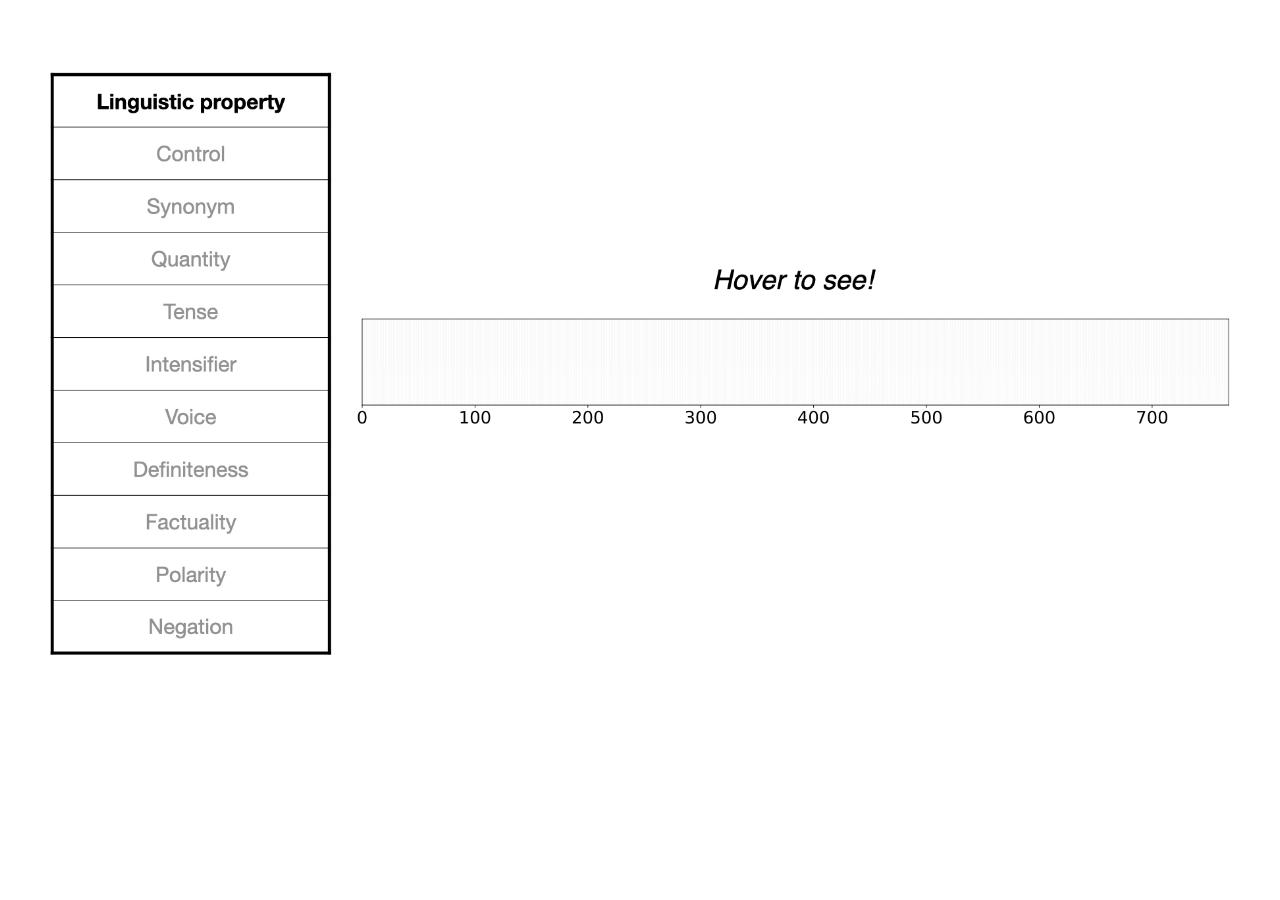
<file: blog_template/ediHoverEffect.html>
<!DOCTYPE html>
<html lang="en">
<head>
  <meta charset="UTF-8">
  <meta name="viewport" content="width=device-width, initial-scale=1.0">
  <link rel="stylesheet" href="hoverEffect.css">
</head>
<body>

	<div class="image-container">
		<div class="image-wrapper" data-coordinates="
		70,182,485,259,image1.jpg;
		70,262,485,339,image2.jpg;
		70,342,485,419,image3.jpg;
		70,422,485,499,image4.jpg;
		70,502,485,579,image5.jpg;
		70,582,485,659,image6.jpg;
		70,662,485,739,image7.jpg;
		70,742,485,819,image8.jpg;
		70,822,485,899,image9.jpg;
		70,902,485,979,image10.jpg">
		<img src="images/edi_hover/edi_hover.000.jpeg" alt="Default">
		<img src="images/edi_hover/edi_hover.001.jpeg" alt="Image 1">
		<img src="images/edi_hover/edi_hover.002.jpeg" alt="Image 2">
		<img src="images/edi_hover/edi_hover.003.jpeg" alt="Image 3">
		<img src="images/edi_hover/edi_hover.004.jpeg" alt="Image 4">
		<img src="images/edi_hover/edi_hover.005.jpeg" alt="Image 5">
		<img src="images/edi_hover/edi_hover.006.jpeg" alt="Image 6">
		<img src="images/edi_hover/edi_hover.007.jpeg" alt="Image 7">
		<img src="images/edi_hover/edi_hover.008.jpeg" alt="Image 8">
		<img src="images/edi_hover/edi_hover.009.jpeg" alt="Image 9">
		<img src="images/edi_hover/edi_hover.010.jpeg" alt="Image 10">
		</div>
	</div>
  
  	<script src="hoverEffect.js"></script>

</body>
</html>
</file>
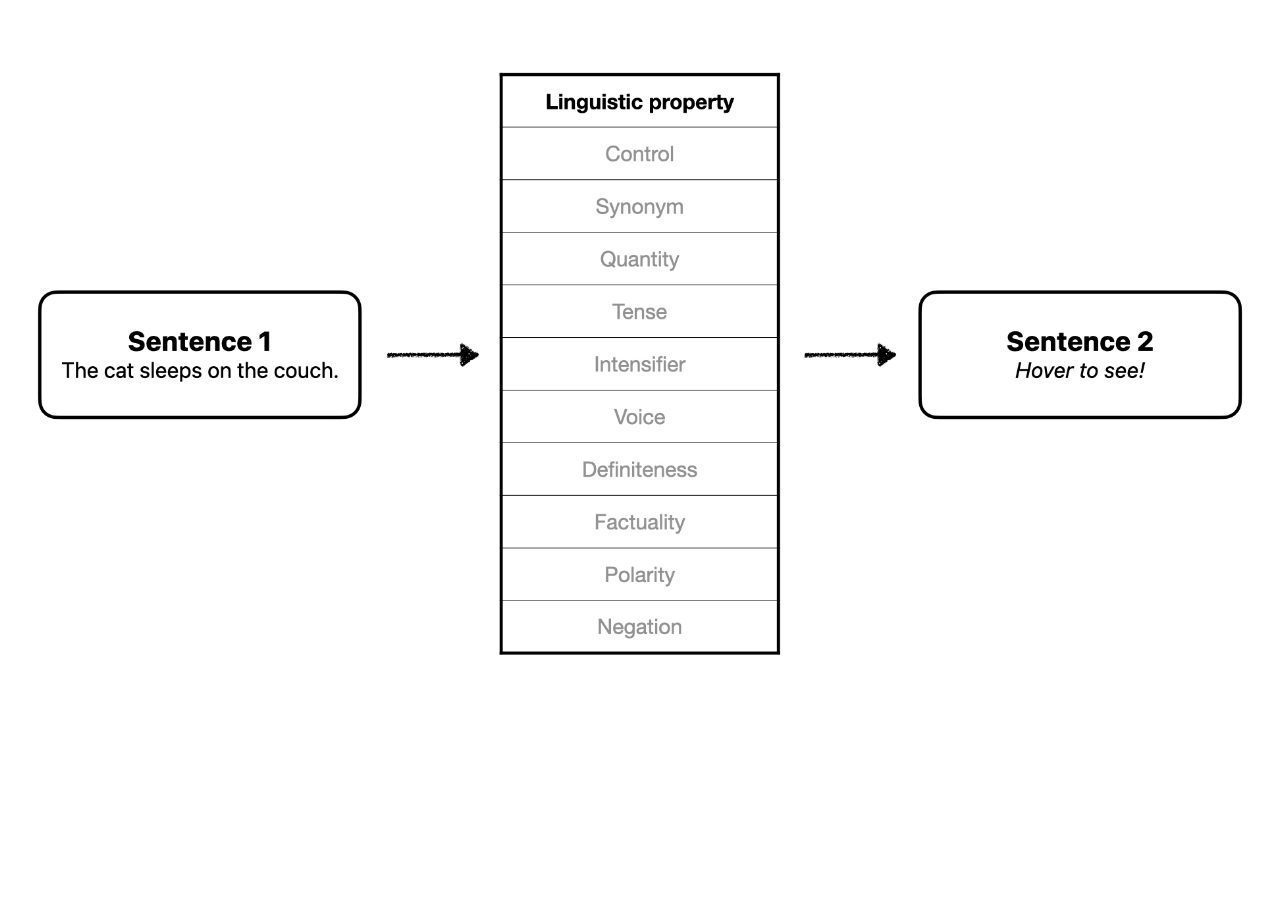
<file: blog_template/hoverEffect.html>
<!DOCTYPE html>
<html lang="en">
<head>
  <meta charset="UTF-8">
  <meta name="viewport" content="width=device-width, initial-scale=1.0">
  <link rel="stylesheet" href="hoverEffect.css">
</head>
<body>

	<div class="image-container">
		<div class="image-wrapper" data-coordinates="
		752,182,1167,259,image1.jpg;
		752,262,1167,339,image2.jpg;
		752,342,1167,419,image3.jpg;
		752,422,1167,499,image4.jpg;
		752,502,1167,579,image5.jpg;
		752,582,1167,659,image6.jpg;
		752,662,1167,739,image7.jpg;
		752,742,1167,819,image8.jpg;
		752,822,1167,899,image9.jpg;
		752,902,1167,979,image10.jpg">
		<img src="images/linguistic_prop/linguistic_prop.001.jpeg" alt="Default">
		<img src="images/linguistic_prop/linguistic_prop.002.jpeg" alt="Image 1">
		<img src="images/linguistic_prop/linguistic_prop.003.jpeg" alt="Image 2">
		<img src="images/linguistic_prop/linguistic_prop.004.jpeg" alt="Image 3">
		<img src="images/linguistic_prop/linguistic_prop.005.jpeg" alt="Image 4">
		<img src="images/linguistic_prop/linguistic_prop.006.jpeg" alt="Image 5">
		<img src="images/linguistic_prop/linguistic_prop.007.jpeg" alt="Image 6">
		<img src="images/linguistic_prop/linguistic_prop.008.jpeg" alt="Image 7">
		<img src="images/linguistic_prop/linguistic_prop.009.jpeg" alt="Image 8">
		<img src="images/linguistic_prop/linguistic_prop.010.jpeg" alt="Image 9">
		<img src="images/linguistic_prop/linguistic_prop.011.jpeg" alt="Image 10">
		</div>
	</div>
  
  	<script src="hoverEffect.js"></script>

</body>
</html>
</file>
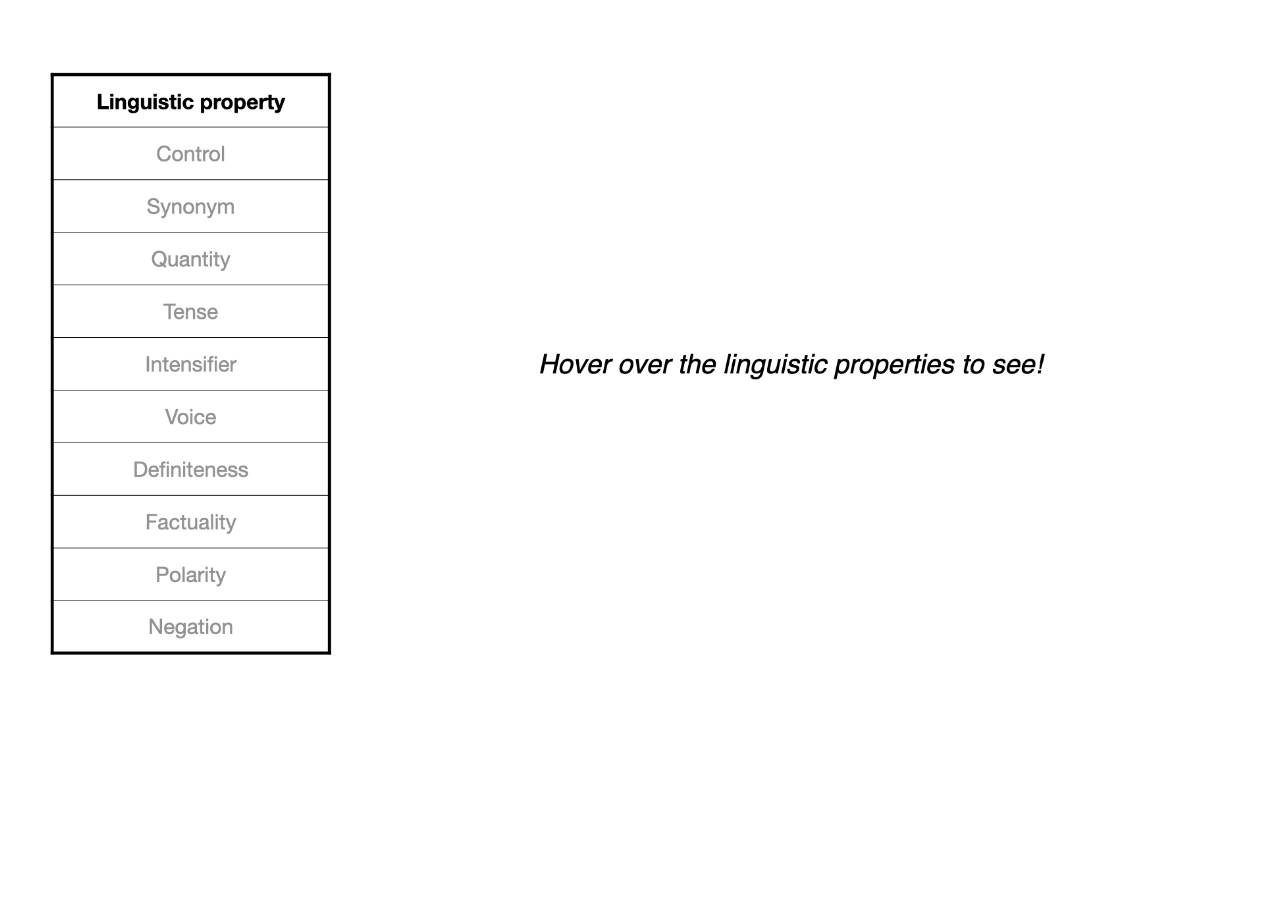
<file: blog_template/plotHoverEffect.html>
<!DOCTYPE html>
<html lang="en">
<head>
  <meta charset="UTF-8">
  <meta name="viewport" content="width=device-width, initial-scale=1.0">
  <link rel="stylesheet" href="hoverEffect.css">
</head>
<body>

	<div class="image-container">
		<div class="image-wrapper" data-coordinates="
		70,182,485,259,image1.jpg;
		70,262,485,339,image2.jpg;
		70,342,485,419,image3.jpg;
		70,422,485,499,image4.jpg;
		70,502,485,579,image5.jpg;
		70,582,485,659,image6.jpg;
		70,662,485,739,image7.jpg;
		70,742,485,819,image8.jpg;
		70,822,485,899,image9.jpg;
		70,902,485,979,image10.jpg">
		<img src="images/eval_plots_hover/eval_plots_hover.000.jpeg" alt="Default">
		<img src="images/eval_plots_hover/eval_plots_hover.002.jpeg" alt="Image 1">
		<img src="images/eval_plots_hover/eval_plots_hover.003.jpeg" alt="Image 2">
		<img src="images/eval_plots_hover/eval_plots_hover.004.jpeg" alt="Image 3">
		<img src="images/eval_plots_hover/eval_plots_hover.005.jpeg" alt="Image 4">
		<img src="images/eval_plots_hover/eval_plots_hover.006.jpeg" alt="Image 5">
		<img src="images/eval_plots_hover/eval_plots_hover.007.jpeg" alt="Image 6">
		<img src="images/eval_plots_hover/eval_plots_hover.008.jpeg" alt="Image 7">
		<img src="images/eval_plots_hover/eval_plots_hover.009.jpeg" alt="Image 8">
		<img src="images/eval_plots_hover/eval_plots_hover.010.jpeg" alt="Image 9">
		<img src="images/eval_plots_hover/eval_plots_hover.011.jpeg" alt="Image 10">
		</div>
	</div>
  
  	<script src="hoverEffect.js"></script>

</body>
</html>
</file>
<file: blog_template/hoverEffect.css>
.container {
    display: flex;
    justify-content: center;
    align-items: flex-start; /* Ensures proper alignment */
    width: 100%;
    max-width: 1200px; /* Adjust width as needed */
    margin: 0 auto; /* Center container */
}

.image-container {
	display: flex;
	justify-content: center;
	align-items: center;
	/* padding: 20px; */
  }

  .caption {
    font-family: "HelveticaNeue-Light", "Helvetica Neue Light", "Helvetica Neue", Helvetica, Arial, "Lucida Grande", sans-serif;
    font-size: 14px;
	justify-content: center;
	align-items: flex-start;
    color: #000; /* Black text */
    text-align: left; /* Center the text inside the caption */
    max-width: 15%; /* Adjust width of the caption box */
}
 
  .image-wrapper {
	display: flex;
	position: relative;
	aspect-ratio: 16 / 9;
	width: 100%; /* Change this percentage as needed */
    /* max-width: 1100px; Optional: Maximum width */
	/* width: 1920; Adjust size as needed */
	height: auto;
	/* overflow: hidden; */
	/* border: 1px solid #ccc; */
  }

  .image-wrapper img {
	position: absolute;
	top: 0;
	left: 0;
	width: 100%;
	height: 100%;
	object-fit: cover;
	opacity: 0;
	transition: opacity 0.3s ease-in-out;
  }
  
  .image-wrapper img.default {
	opacity: 1; /* Default image is visible initially */
  }
  
  .image-wrapper img.active {
	opacity: 1;
  }

  .margin-right-block {
    font-family: "HelveticaNeue-Light", "Helvetica Neue Light", "Helvetica Neue", Helvetica, Arial, "Lucida Grande", sans-serif;
    font-size: 14px;
    width: 25%; /* Adjust as needed */
    max-width: 256px;
    padding: 10px;
    text-align: left;
    color: #000; /* Change for text visibility */
}
</file>
